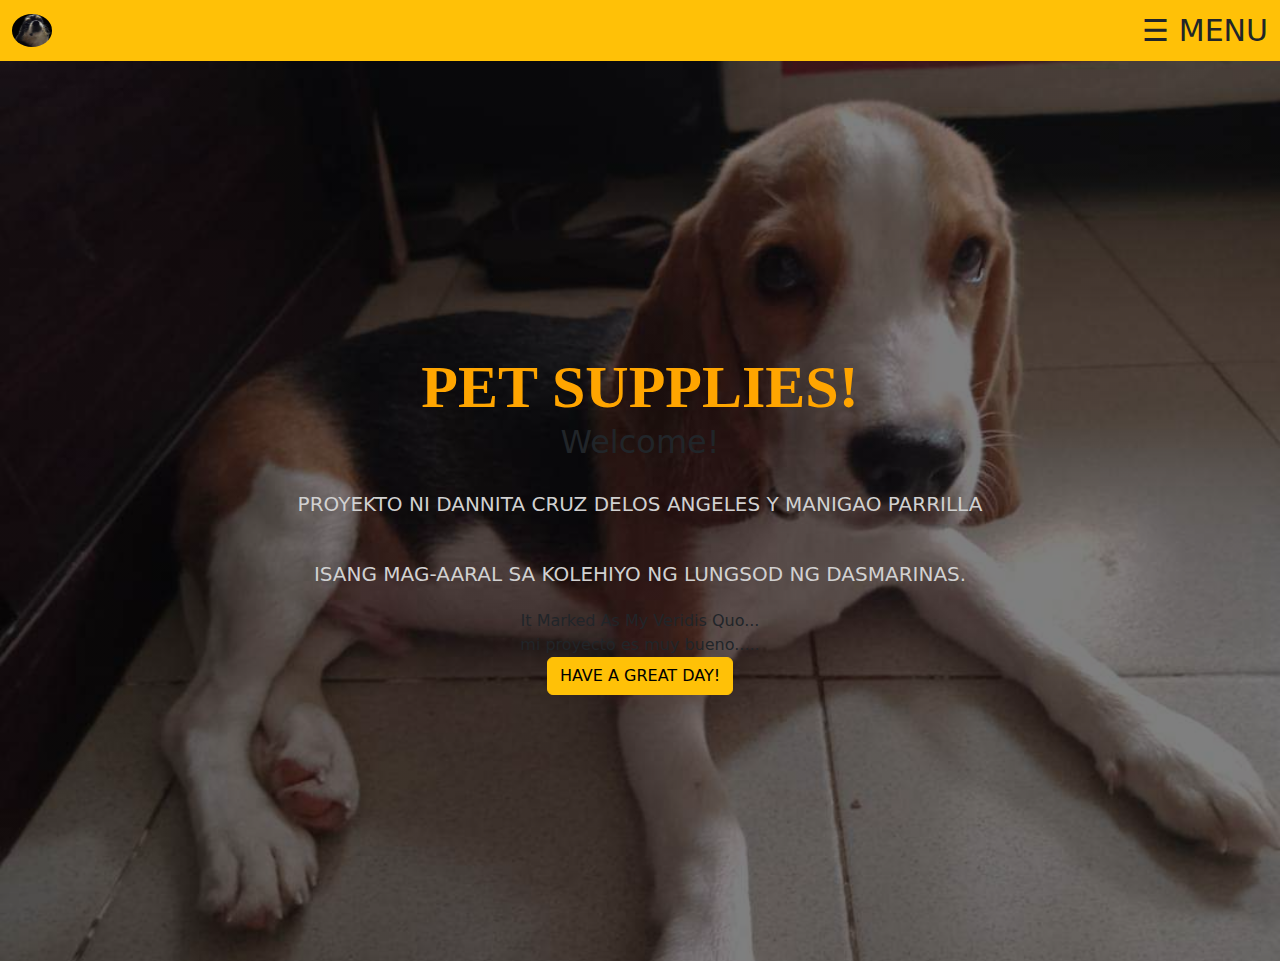
<file: index.html>
<!DOCTYPE html>
<html>
<head>
 <style>

body {
  font-family: 'Lato', sans-serif;
}

.overlay {
  height: 0%;
  width: 100%;
  position: fixed;
  z-index: 1;
  top: 0;
  left: 0;
  background-color: rgb(0,0,0);
  background-color: rgba(0,0,0, 0.9);
  overflow-y: hidden;
  transition: 0.5s;
}

.overlay-content {
  position: relative;
  top: 25%;
  width: 100%;
  text-align: center;
  margin-top: 30px;
}

.overlay a {
  padding: 8px;
  text-decoration: none;
  font-size: 36px;
  color: #FDBD01;
  display: block;
  transition: 0.3s;
}

.overlay a:hover, .overlay a:focus {
  color: #f1f1f1;
}

.overlay .closebtn {
  position: absolute;
  top: 20px;
  right: 45px;
  font-size: 60px;
}

@media screen and (max-height: 450px) {
  .overlay {overflow-y: auto;}
  .overlay a {font-size: 20px}
  .overlay .closebtn {
  font-size: 40px;
  top: 15px;
  right: 35px;
  }
}
 </style>
  <title>ACHUCUHU'S PET SUPPLIES</title>
  <meta charset="utf-8">
  <meta name="viewport" content="width=device-width, initial-scale=1">
  <link rel="icon" type="image/x-icon" href="logoachu.jpg">
  <link rel="stylesheet" href="time.css">
  <link href="https://cdn.jsdelivr.net/npm/bootstrap@5.3.2/dist/css/bootstrap.min.css" rel="stylesheet">
  <script src="https://cdn.jsdelivr.net/npm/bootstrap@5.3.2/dist/js/bootstrap.bundle.min.js"></script>
</head>
<body>
  <nav data-mdb-navbar-init class="navbar navbar-expand-lg navbar-light bg-warning">
    <!-- Container wrapper -->
<div class="container-fluid">
<!-- Navbar brand -->
<a class="navbar-brand mt-2 mt-lg-0" href="#">
<img src="achu.jpg" width="40" class="rounded-circle">
</a>
<span style="font-size:30px;cursor:pointer" onclick="openNav()">&#9776; MENU</span>
<div id="myNav" class="overlay">
  <a href="javascript:void(0)" class="closebtn" onclick="closeNav()">&times;</a>
  <div class="overlay-content">
      <a href="index.html">HOME</a>
      <a href="WEBSITE.html">ABOUT</a>
      <a href="PRODUCTS.html">PRODUCTS</a>
      <a href="CONTACT.html">CONTACT</a>
      <a href="LOGIN.html">LOGIN</a>
  </div>
</div>
</div>
</nav>
  <div class="intro">
    <br>
    <h1 style="font-family: 'Times New Roman', Times, serif; color: orange;">PET SUPPLIES!</h1>
    <h2 id="myH2">Welcome!</h2>
    <p id="myP">Proyekto ni Dannita Cruz Delos Angeles y Manigao Parrilla</p>
    <p id="myP2">Isang Mag-aaral sa Kolehiyo ng Lungsod ng Dasmarinas.</p>
    <div id="myDiv">It Marked As My Veridis Quo...</div>
    <div id ="myDiv2">mi proyecto es muy bueno.....</div>
   

    <button type="button" class="btn btn-warning" onclick="myFunction()">HAVE A GREAT DAY!</button>
      <script src="time.js"></script>
    <script>
        function myFunction() {
          document.getElementById("myH2").style.color = "teal";
          document.getElementById("myP").style.color = "orange";
          document.getElementById("myP2").style.color = "teal";
          document.getElementById("myDiv").style.color = "orange";
          document.getElementById("myDiv2").style.color = "teal";
        }

        function openNav() {
  document.getElementById("myNav").style.height = "100%";
}

function closeNav() {
  document.getElementById("myNav").style.height = "0%";
}
 
      </script>

</body>
</html>
</file>
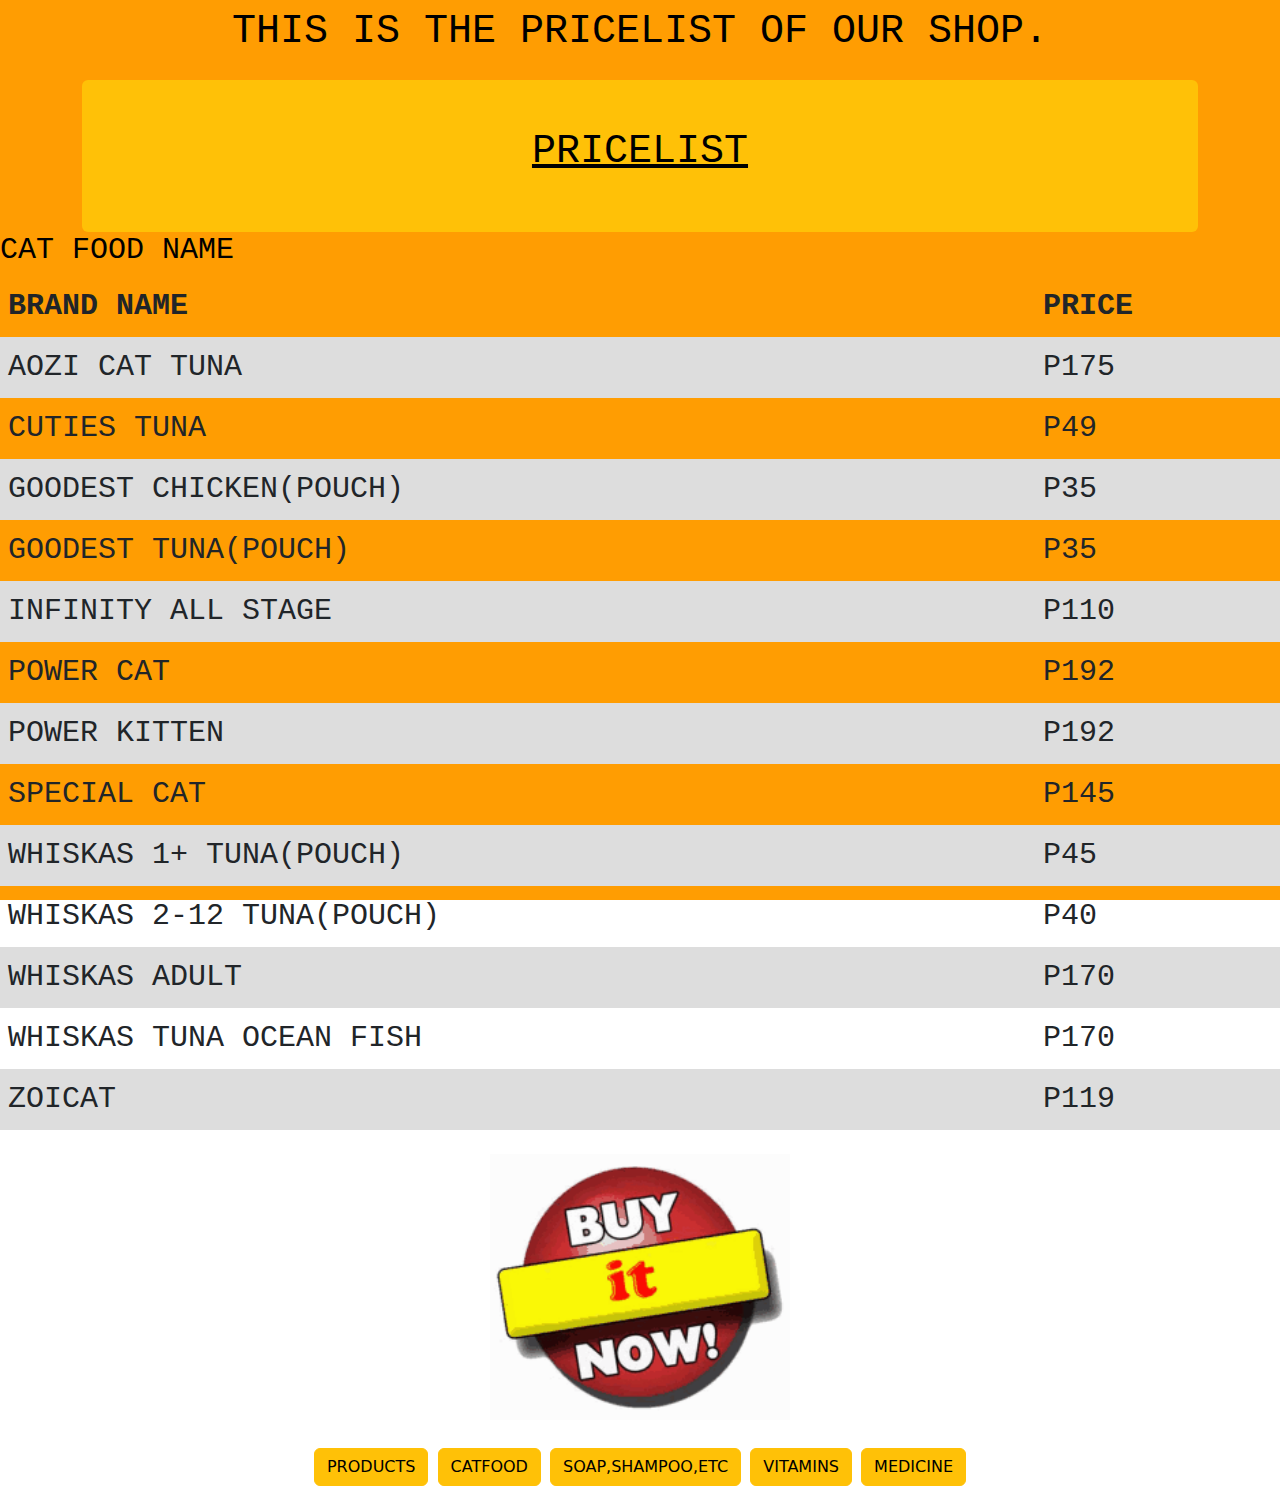
<file: CATFOOD.html>
<!DOCTYPE html>
<html>
    <head>
        <style>
                body {
background-image:url(lightorangebg.jpg);
background-repeat: no-repeat;
background-attachment: fixed;  
background-size: cover;
}
            table {
              font-family: arial, sans-serif;
              border-collapse: collapse;
              width: 100%;
            }
            
            td, th {
              border: 1px solid #dddddd;
              text-align: left;
              padding: 8px;

            }
            
            tr:nth-child(even) {
              background-color: #dddddd;
            }
            .btn {
  background-color: #f4511e;
  border: none;
  color: white;
  padding: 16px 32px;
  text-align: center;
  font-size: 16px;
  margin: 4px 2px;
  opacity: 1;
  transition: 0.3s;
}

.btn:hover {opacity: 0.6}

            </style>
            </head>
        <title>ACHUCUHU'S PET SUPPLIES</title>
    <meta charset="utf-8">
    <meta name="viewport" content="width=device-width, initial-scale=1">
    <link rel="icon" type="image/x-icon" href="logoachu.jpg">
    <link href="https://cdn.jsdelivr.net/npm/bootstrap@5.3.2/dist/css/bootstrap.min.css" rel="stylesheet">
    <script src="https://cdn.jsdelivr.net/npm/bootstrap@5.3.2/dist/js/bootstrap.bundle.min.js"></script>
    </head>
    <body>
      <div class="container mt-2">
        <h1 style="text-align: center; font-size: 40px; color: black; font-family: 'Courier New', Courier, monospace;">THIS IS THE PRICELIST OF OUR SHOP.</h1>
        <div class="mt-4 p-5 bg-warning text-white rounded">
            <h1 style="text-align: center; font-size: 40px; color: black; font-family: 'Courier New', Courier, monospace;"><u>PRICELIST</u></h1> 
        </div>
      </div>
      <table style="width:100%">
        <h3 style="text-align: left; font-size: 30px; color: black; font-family: 'Courier New', Courier, monospace;">CAT FOOD NAME</h3>
        <tr>
          <th style="font-size: 30px; font-family: 'Courier New', Courier, monospace;">BRAND NAME</th>
          <th style="font-size: 30px; font-family: 'Courier New', Courier, monospace;">PRICE</th>
        </tr>
        <tr>
            <td style="font-size: 30px; font-family: 'Courier New', Courier, monospace;">AOZI CAT TUNA</td>
            <td style="font-size: 30px; font-family: 'Courier New', Courier, monospace;">P175</td>
          </tr>
        <tr>
          <td style="font-size: 30px; font-family: 'Courier New', Courier, monospace;">CUTIES TUNA</td>
          <td style="font-size: 30px; font-family: 'Courier New', Courier, monospace;">P49</td>
        </tr>
        <tr>
            <td style="font-size: 30px; font-family: 'Courier New', Courier, monospace;">GOODEST CHICKEN(POUCH)</td>
            <td style="font-size: 30px; font-family: 'Courier New', Courier, monospace;">P35</td>
          </tr>
        <tr>
          <td style="font-size: 30px; font-family: 'Courier New', Courier, monospace;">GOODEST TUNA(POUCH)</td>
          <td style="font-size: 30px; font-family: 'Courier New', Courier, monospace;">P35</td>
        </tr>
        <tr>
          <td style="font-size: 30px; font-family: 'Courier New', Courier, monospace;">INFINITY ALL STAGE</td>
          <td style="font-size: 30px; font-family: 'Courier New', Courier, monospace;">P110</td>
        </tr>
        <tr>
            <td style="font-size: 30px; font-family: 'Courier New', Courier, monospace;">POWER CAT</td>
            <td style="font-size: 30px; font-family: 'Courier New', Courier, monospace;">P192</td>
          </tr>
          <tr>
            <td style="font-size: 30px; font-family: 'Courier New', Courier, monospace;">POWER KITTEN</td>
            <td style="font-size: 30px; font-family: 'Courier New', Courier, monospace;">P192</td>
          </tr>
        <tr>
          <td style="font-size: 30px; font-family: 'Courier New', Courier, monospace;">SPECIAL CAT</td>
          <td style="font-size: 30px; font-family: 'Courier New', Courier, monospace;">P145</td>
        </tr>
        <tr>
          <td style="font-size: 30px; font-family: 'Courier New', Courier, monospace;">WHISKAS 1+ TUNA(POUCH)</td>
          <td style="font-size: 30px; font-family: 'Courier New', Courier, monospace;">P45</td>
        </tr>
        <tr>
          <td style="font-size: 30px; font-family: 'Courier New', Courier, monospace;">WHISKAS 2-12 TUNA(POUCH)</td>
          <td style="font-size: 30px; font-family: 'Courier New', Courier, monospace;">P40</td>
        </tr>
        <tr>
            <td style="font-size: 30px; font-family: 'Courier New', Courier, monospace;">WHISKAS ADULT</td>
            <td style="font-size: 30px; font-family: 'Courier New', Courier, monospace;">P170</td>
          </tr>
          <tr>
            <td style="font-size: 30px; font-family: 'Courier New', Courier, monospace;">WHISKAS TUNA OCEAN FISH</td>
            <td style="font-size: 30px; font-family: 'Courier New', Courier, monospace;">P170</td>
          </tr>
          <tr>
            <td style="font-size: 30px; font-family: 'Courier New', Courier, monospace;">ZOICAT</td>
            <td style="font-size: 30px; font-family: 'Courier New', Courier, monospace;">P119</td>
          </tr>
        </table>
        <center>
          <br>
          <img id="myImage" src="buynow1.gif" style="width: 300px">
      </center>
        <center>
          <br>
          <a href="PRODUCTS.html" class="btn btn-warning">PRODUCTS</a>
        <a href="CATFOOD.html" class="btn btn-warning">CATFOOD</a>
        <a href="SOAP, SHAMPOO,ETC.html" class="btn btn-warning">SOAP,SHAMPOO,ETC</a>
        <a href="VITAMINS.html" class="btn btn-warning">VITAMINS</a>
        <a href="MEDICINE.html" class="btn btn-warning">MEDICINE</a>
      </center>
        
        </body>
        </html>
</file>
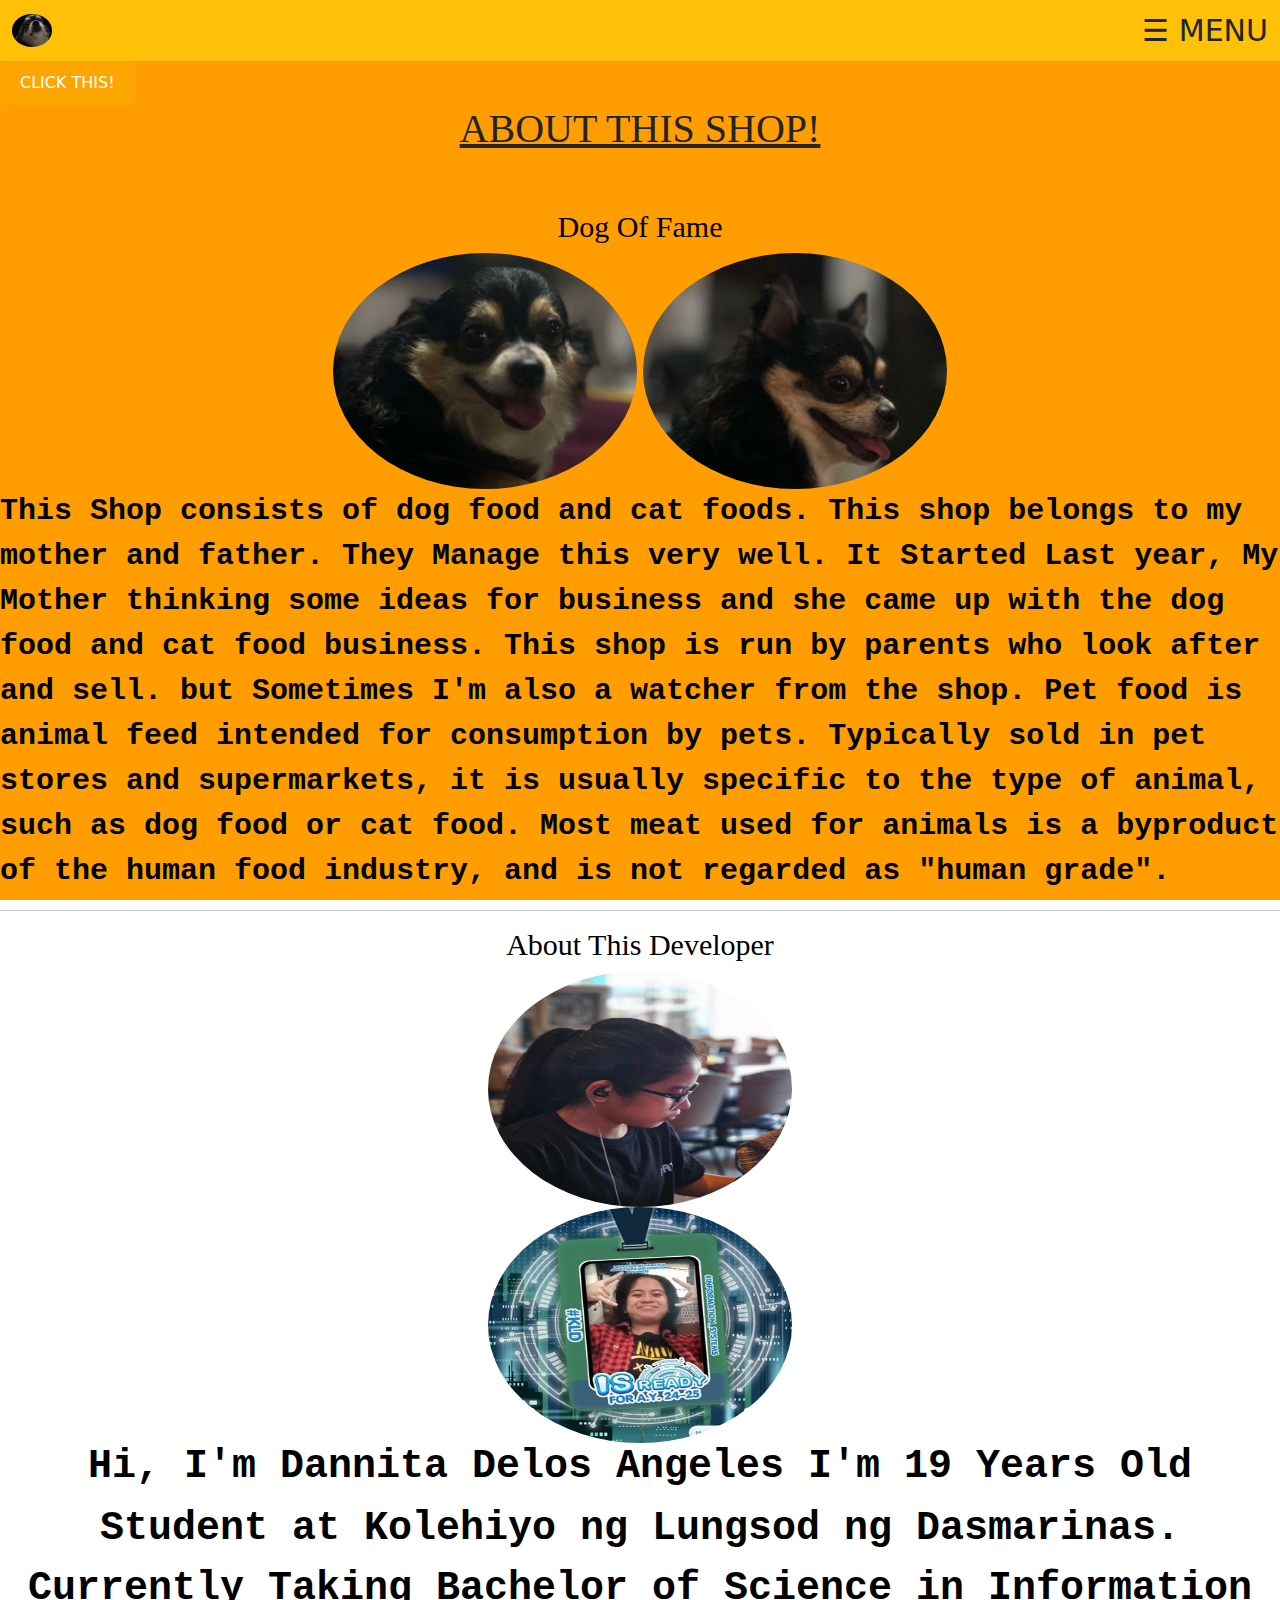
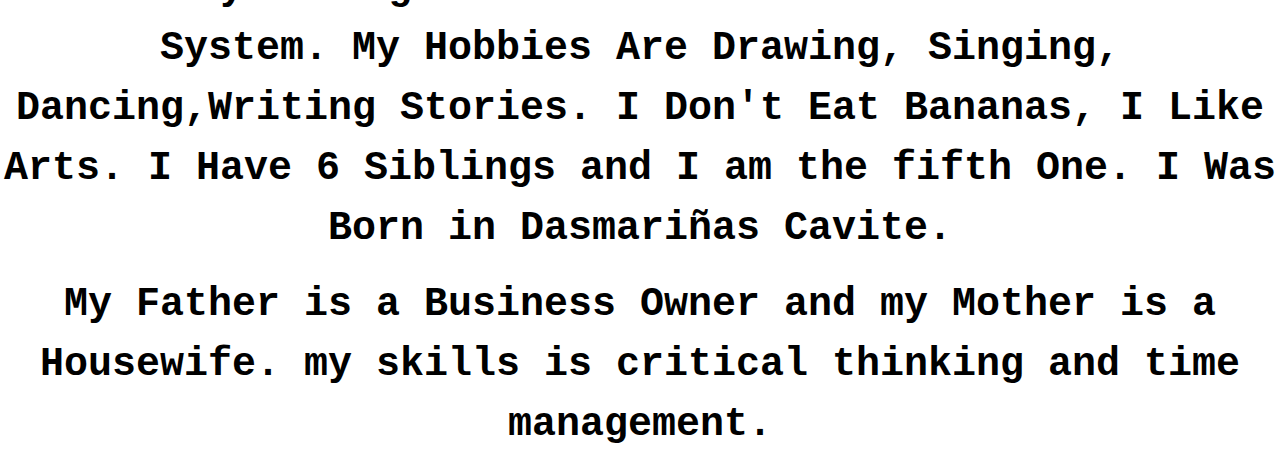
<file: DEVELOPER.html>
<!DOCTYPE html>
<html>
<head>
  <style>
    body {
background-image:url(lightorangebg.jpg);
background-repeat: no-repeat;
background-attachment: fixed;  
background-size: cover;
}
.btn {
background-color: #f4511e;
border: none;
color: #0b0909;
padding: 16px 32px;
text-align: center;
font-size: 16px;
margin: 4px 2px;
opacity: 1;
transition: 0.3s;
left: 40px;
}
.btn:hover {opacity: 0.6}

body {
  font-family: 'Lato', sans-serif;
}

.overlay {
  height: 0%;
  width: 100%;
  position: fixed;
  z-index: 1;
  top: 0;
  left: 0;
  background-color: rgb(0,0,0);
  background-color: rgba(0,0,0, 0.9);
  overflow-y: hidden;
  transition: 0.5s;
}

.overlay-content {
  position: relative;
  top: 25%;
  width: 100%;
  text-align: center;
  margin-top: 30px;
}

.overlay a {
  padding: 8px;
  text-decoration: none;
  font-size: 36px;
  color: #FDBD01;
  display: block;
  transition: 0.3s;
}

.overlay a:hover, .overlay a:focus {
  color: #f1f1f1;
}

.overlay .closebtn {
  position: absolute;
  top: 20px;
  right: 45px;
  font-size: 60px;
}

@media screen and (max-height: 450px) {
  .overlay {overflow-y: auto;}
  .overlay a {font-size: 20px}
  .overlay .closebtn {
  font-size: 40px;
  top: 15px;
  right: 35px;
  }
}
</style>
<title>ACHUCUHU'S PET SUPPLIES</title>
<meta charset="utf-8">
<meta name="viewport" content="width=device-width, initial-scale=1">
<link rel="icon" type="image/x-icon" href="logoachu.jpg">
<link rel="stylesheet" href="LOCK2.css">
<link href="https://cdn.jsdelivr.net/npm/bootstrap@5.3.2/dist/css/bootstrap.min.css" rel="stylesheet">
<script src="https://cdn.jsdelivr.net/npm/bootstrap@5.3.2/dist/js/bootstrap.bundle.min.js"></script>
</head>
<body>
    <nav data-mdb-navbar-init class="navbar navbar-expand-lg navbar-light bg-warning">
        <!-- Container wrapper -->
    <div class="container-fluid">
    <!-- Navbar brand -->
    <a class="navbar-brand mt-2 mt-lg-0" href="#">
    <img src="achu.jpg" width="40" class="rounded-circle">
    </a>
    <span style="font-size:30px;cursor:pointer" onclick="openNav()">&#9776; MENU</span>
    <div id="myNav" class="overlay">
      <a href="javascript:void(0)" class="closebtn" onclick="closeNav()">&times;</a>
      <div class="overlay-content">
          <a href="achuchu.html">HOME</a>
          <a href="WEBSITE.html">ABOUT</a>
          <a href="PRODUCTS.html">PRODUCTS</a>
          <a href="CONTACT.html">CONTACT</a>
          <a href="LOGIN.html">LOGIN</a>
      </div>
    </div>
    </nav>
    </nav>

<a href="WEBSITE.html" class="button-link">
<button class="styled-button">CLICK THIS!</button>
</a>
<h1 style="text-align: center; font-family: 'Times New Roman', Times, serif;"><u>ABOUT THIS SHOP!</u></h1>
<br>
<br>
<center>
    <h5 style= "text-align: center; font-size: 30px; color: black; font-family:'Times New Roman', Times, serif; font-size: center;">Dog Of Fame</h5>
    <img src="achu2.jpg" class="rounded-circle" width="304" height="236">
<img src="achu3.jpg" class="rounded-circle" width="304" height="236">
</center>
<div class="text-container">
    <p style="text-align: left; font-size: 30px; color: black; font-family: 'Courier New', Courier, monospace;"><b>This Shop consists of dog food and cat foods. This shop belongs to my mother and father. They Manage this very well. It Started Last year, My Mother thinking some ideas for business and she came up with the dog food and cat food business. This shop is run by parents who look after and sell. but Sometimes I'm also a watcher from the shop. Pet food is animal feed intended for consumption by pets. Typically sold in pet stores and supermarkets, it is usually specific to the type of animal, such as dog food or cat food. Most meat used for animals is a byproduct of the human food industry, and is not regarded as "human grade".</b></p>
</div>
<hr>
<h5 style= "text-align: center; font-size: 30px; color: black; font-family:'Times New Roman', Times, serif; font-size: center;">About This Developer</h5>

<center>
    <img src="dan1.jpg" class="rounded-circle" width="304" height="236">
</center>
<center>
    <img src="dan2.jpg" class="rounded-circle" width="304" height="236">
</center>

<h5 style="text-align: center; font-size: 40px; color: black; font-family: 'Courier New', Courier, monospace;"><b>Hi, I'm Dannita Delos Angeles I'm 19 Years Old</b></h5>
<div class="text-container">
    <p style="text-align: center; font-size: 40px; color: black; font-family: 'Courier New', Courier, monospace;"><b>Student at Kolehiyo ng Lungsod ng Dasmarinas. Currently Taking Bachelor of Science in Information System. My Hobbies Are Drawing, Singing, Dancing,Writing Stories. I Don't Eat Bananas, I Like Arts. I Have 6 Siblings and I am the fifth One. I Was Born in Dasmariñas Cavite.</b></p>
        <p style="text-align: center; font-size: 40px; color: black; font-family: 'Courier New', Courier, monospace;"><b>My Father is a Business Owner and my Mother is a Housewife. my skills is critical thinking and time management.</b></p>
</div>
  </section>
  <script>
 document.getElementById('burgerMenu').addEventListener('click', function() {
      document.getElementById('navLinks').classList.toggle('active');
    });
    function openNav() {
  document.getElementById("myNav").style.height = "100%";
}

function closeNav() {
  document.getElementById("myNav").style.height = "0%";
}
        </script>
</body>
</html>
</file>
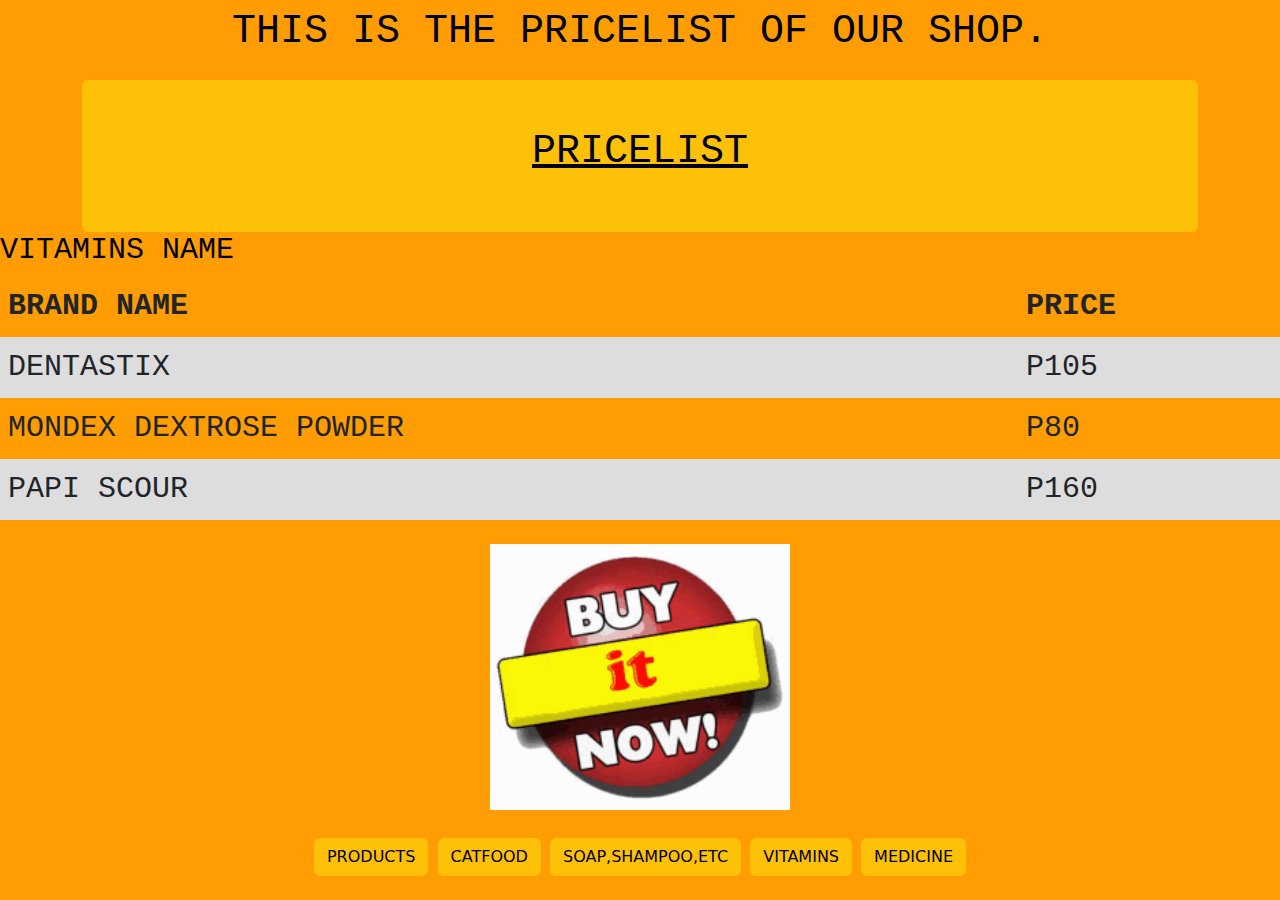
<file: MEDICINE.html>
<!DOCTYPE html>
<html>
    <head>
        <style>
                body {
background-image:url(lightorangebg.jpg);
background-repeat: no-repeat;
background-attachment: fixed;  
background-size: cover;
}
            table {
              font-family: arial, sans-serif;
              border-collapse: collapse;
              width: 100%;
            }
            
            td, th {
              border: 1px solid #dddddd;
              text-align: left;
              padding: 8px;

            }
            
            tr:nth-child(even) {
              background-color: #dddddd;
            }
            .btn {
  background-color: #f4511e;
  border: none;
  color: white;
  padding: 16px 32px;
  text-align: center;
  font-size: 16px;
  margin: 4px 2px;
  opacity: 1;
  transition: 0.3s;
}

.btn:hover {opacity: 0.6}

            </style>
            </head>
        <title>ACHUCUHU'S PET SUPPLIES</title>
    <meta charset="utf-8">
    <meta name="viewport" content="width=device-width, initial-scale=1">
    <link rel="icon" type="image/x-icon" href="logoachu.jpg">
    <link href="https://cdn.jsdelivr.net/npm/bootstrap@5.3.2/dist/css/bootstrap.min.css" rel="stylesheet">
    <script src="https://cdn.jsdelivr.net/npm/bootstrap@5.3.2/dist/js/bootstrap.bundle.min.js"></script>
    </head>
    <body>
      <div class="container mt-2">
        <h1 style="text-align: center; font-size: 40px; color: black; font-family: 'Courier New', Courier, monospace;">THIS IS THE PRICELIST OF OUR SHOP.</h1>
        <div class="mt-4 p-5 bg-warning text-white rounded">
            <h1 style="text-align: center; font-size: 40px; color: black; font-family: 'Courier New', Courier, monospace;"><u>PRICELIST</u></h1> 
        </div>
      </div>
      <table style="width:100%">
        <h3 style="text-align: left; font-size: 30px; color: black; font-family: 'Courier New', Courier, monospace;">VITAMINS NAME</h3>
        <tr>
            <th style="font-size: 30px; font-family: 'Courier New', Courier, monospace;">BRAND NAME</th>
            <th style="font-size: 30px; font-family: 'Courier New', Courier, monospace;">PRICE</th>
          </tr>
        <tr>
          <td style="font-size: 30px; font-family: 'Courier New', Courier, monospace;">DENTASTIX</td>
          <td style="font-size: 30px; font-family: 'Courier New', Courier, monospace;">P105</td>
        </tr>
        <tr>
            <td style="font-size: 30px; font-family: 'Courier New', Courier, monospace;">MONDEX DEXTROSE POWDER</td>
            <td style="font-size: 30px; font-family: 'Courier New', Courier, monospace;">P80</td>
          </tr>
          <tr>
            <td style="font-size: 30px; font-family: 'Courier New', Courier, monospace;">PAPI SCOUR</td>
            <td style="font-size: 30px; font-family: 'Courier New', Courier, monospace;">P160</td>
          </tr>
        </table>
        <center>
          <br>
          <img id="myImage" src="buynow1.gif" style="width: 300px">
      </center>
        <center>
          <br>
          <a href="PRODUCTS.html" class="btn btn-warning">PRODUCTS</a>
        <a href="CATFOOD.html" class="btn btn-warning">CATFOOD</a>
        <a href="SOAP, SHAMPOO,ETC.html" class="btn btn-warning">SOAP,SHAMPOO,ETC</a>
        <a href="VITAMINS.html" class="btn btn-warning">VITAMINS</a>
        <a href="MEDICINE.html" class="btn btn-warning">MEDICINE</a>
      </center>
        
        </body>
        </html>
</file>
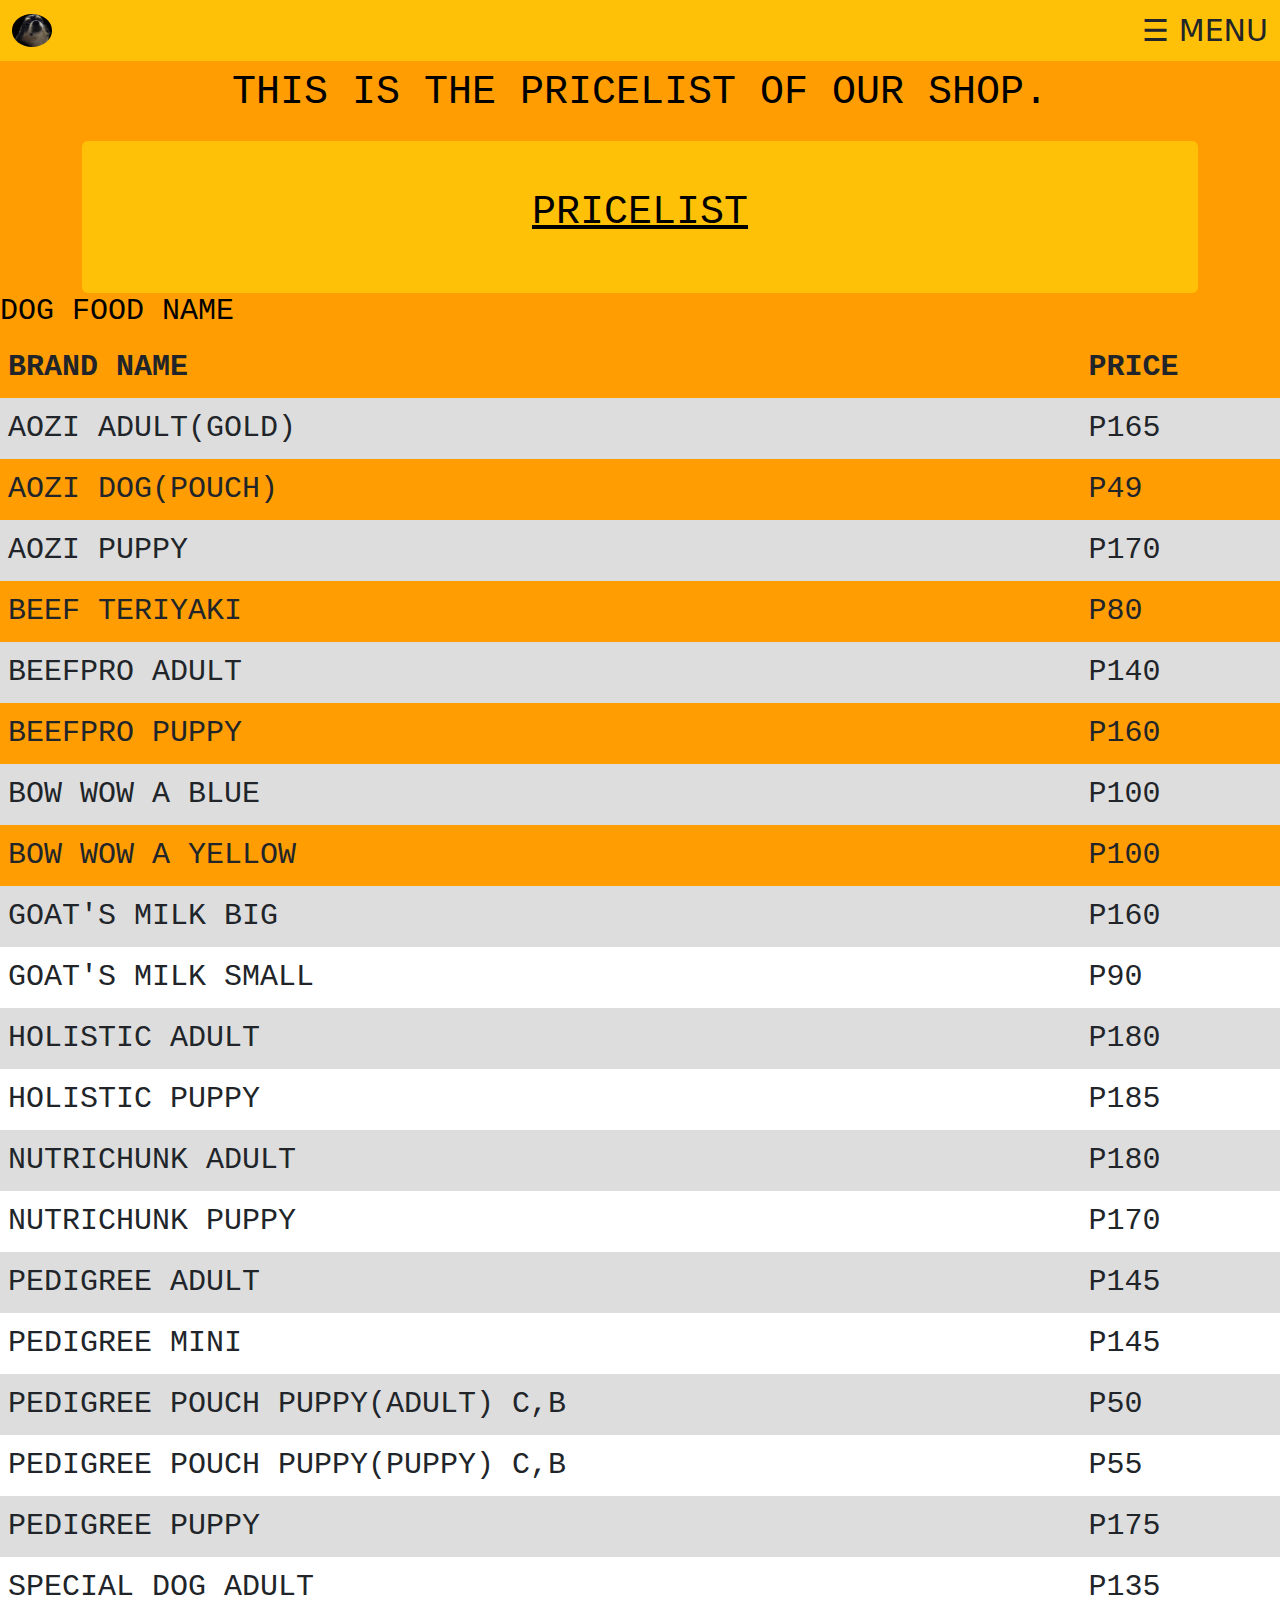
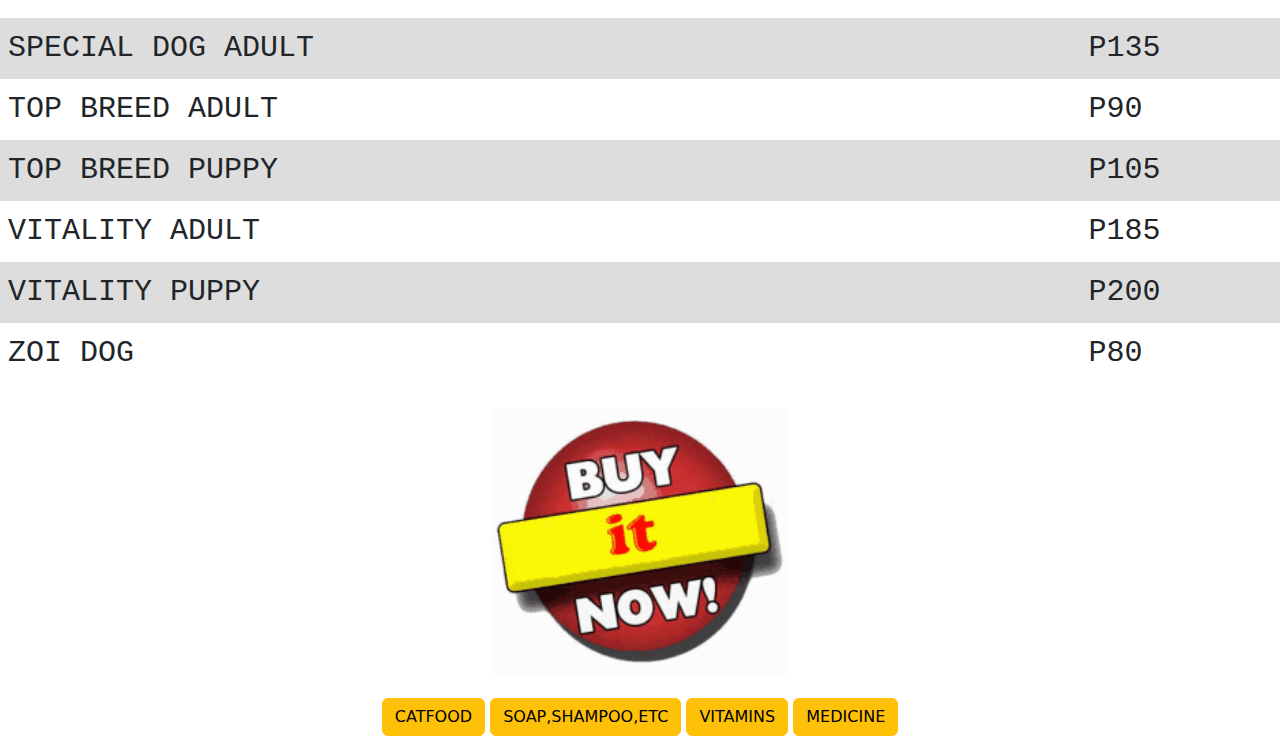
<file: PRODUCTS.html>
<!DOCTYPE html>
<html>
    <head>
      <style>
        body {
background-image:url(lightorangebg.jpg);
background-repeat: no-repeat;
background-attachment: fixed;  
background-size: cover;
}
    table {
      font-family: arial, sans-serif;
      border-collapse: collapse;
      width: 100%;
    }
    
    td, th {
      border: 1px solid #dddddd;
      text-align: left;
      padding: 8px;

    }
    
    tr:nth-child(even) {
      background-color: #dddddd;
    }

    body {
  font-family: 'Lato', sans-serif;
}

.overlay {
  height: 0%;
  width: 100%;
  position: fixed;
  z-index: 1;
  top: 0;
  left: 0;
  background-color: rgb(0,0,0);
  background-color: rgba(0,0,0, 0.9);
  overflow-y: hidden;
  transition: 0.5s;
}

.overlay-content {
  position: relative;
  top: 25%;
  width: 100%;
  text-align: center;
  margin-top: 30px;
}

.overlay a {
  padding: 8px;
  text-decoration: none;
  font-size: 36px;
  color: #FDBD01;
  display: block;
  transition: 0.3s;
}

.overlay a:hover, .overlay a:focus {
  color: #f1f1f1;
}

.overlay .closebtn {
  position: absolute;
  top: 20px;
  right: 45px;
  font-size: 60px;
}

@media screen and (max-height: 450px) {
  .overlay {overflow-y: auto;}
  .overlay a {font-size: 20px}
  .overlay .closebtn {
  font-size: 40px;
  top: 15px;
  right: 35px;
  }
}
</style>
<title>ACHUCUHU'S PET SUPPLIES</title>
<meta charset="utf-8">
<meta name="viewport" content="width=device-width, initial-scale=1">
<link rel="icon" type="image/x-icon" href="logoachu.jpg">
<link href="https://cdn.jsdelivr.net/npm/bootstrap@5.3.2/dist/css/bootstrap.min.css" rel="stylesheet">
<script src="https://cdn.jsdelivr.net/npm/bootstrap@5.3.2/dist/js/bootstrap.bundle.min.js"></script>
</head>
<body>
  <nav data-mdb-navbar-init class="navbar navbar-expand-lg navbar-light bg-warning">
    <!-- Container wrapper -->
<div class="container-fluid">
<!-- Navbar brand -->
<a class="navbar-brand mt-2 mt-lg-0" href="#">
<img src="achu.jpg" width="40" class="rounded-circle">
</a>
<span style="font-size:30px;cursor:pointer" onclick="openNav()">&#9776; MENU</span>
<div id="myNav" class="overlay">
  <a href="javascript:void(0)" class="closebtn" onclick="closeNav()">&times;</a>
  <div class="overlay-content">
      <a href="index.html">HOME</a>
      <a href="WEBSITE.html">ABOUT</a>
      <a href="PRODUCTS.html">PRODUCTS</a>
      <a href="CONTACT.html">CONTACT</a>
      <a href="LOGIN.html">LOGIN</a>
  </div>
</div>
</div>
</nav>
      <div class="container mt-2">
        <h1 style="text-align: center; font-size: 40px; color: black; font-family: 'Courier New', Courier, monospace;">THIS IS THE PRICELIST OF OUR SHOP.</h1>
        <div class="mt-4 p-5 bg-warning text-white rounded">
            <h1 style="text-align: center; font-size: 40px; color: black; font-family: 'Courier New', Courier, monospace;"><u>PRICELIST</u></h1> 
        </div>
      </div>
      <table style="width:100%">
        <h3 style="text-align: left; font-size: 30px; color: black; font-family: 'Courier New', Courier, monospace;">DOG FOOD NAME</h3>
        <tr>
          <th style="font-size: 30px; font-family: 'Courier New', Courier, monospace;">BRAND NAME</th>
          <th style="font-size: 30px; font-family: 'Courier New', Courier, monospace;">PRICE</th>
        </tr>
        <tr>
            <td style=" font-size: 30px; font-family: 'Courier New', Courier, monospace;">AOZI ADULT(GOLD)</td>
            <td style=" font-size: 30px; font-family: 'Courier New', Courier, monospace;">P165</td>
          </tr>
        <tr>
          <td style=" font-size: 30px; font-family: 'Courier New', Courier, monospace;">AOZI DOG(POUCH)</td>
          <td style=" font-size: 30px; font-family: 'Courier New', Courier, monospace;">P49</td>
        </tr>
        <tr>
            <td style="font-size: 30px; font-family: 'Courier New', Courier, monospace;">AOZI PUPPY</td>
            <td style=" font-size: 30px; font-family: 'Courier New', Courier, monospace;">P170</td>
          </tr>
        <tr>
          <td style=" font-size: 30px; font-family: 'Courier New', Courier, monospace;">BEEF TERIYAKI</td>
          <td style=" font-size: 30px; font-family: 'Courier New', Courier, monospace;">P80</td>
        </tr>
        <tr>
          <td style=" font-size: 30px; font-family: 'Courier New', Courier, monospace;">BEEFPRO ADULT</td>
          <td style=" font-size: 30px; font-family: 'Courier New', Courier, monospace;">P140</td>
        </tr>
        <tr>
          <td style=" font-size: 30px; font-family: 'Courier New', Courier, monospace;">BEEFPRO PUPPY</td>
          <td style="font-size: 30px; font-family: 'Courier New', Courier, monospace;">P160</td>
        </tr>
        <tr>
          <td style=" font-size: 30px; font-family: 'Courier New', Courier, monospace;">BOW WOW A BLUE</td>
          <td style=" font-size: 30px; font-family: 'Courier New', Courier, monospace;">P100</td>
        </tr>
        <tr>
          <td style="font-size: 30px; font-family: 'Courier New', Courier, monospace;">BOW WOW A YELLOW</td>
          <td style="font-size: 30px; font-family: 'Courier New', Courier, monospace;">P100</td>
        </tr>
        <tr>
            <td style=" font-size: 30px; font-family: 'Courier New', Courier, monospace;">GOAT'S MILK BIG</td>
            <td style="font-size: 30px; font-family: 'Courier New', Courier, monospace;">P160</td>
          </tr>
          <tr>
            <td style=" font-size: 30px; font-family: 'Courier New', Courier, monospace;">GOAT'S MILK SMALL</td>
            <td style=" font-size: 30px; font-family: 'Courier New', Courier, monospace;">P90</td>
          </tr>
          <tr>
            <td style=" font-size: 30px; font-family: 'Courier New', Courier, monospace;">HOLISTIC ADULT</td>
            <td style=" font-size: 30px; font-family: 'Courier New', Courier, monospace;">P180</td>
          </tr>
          <tr>
            <td style=" font-size: 30px; font-family: 'Courier New', Courier, monospace;">HOLISTIC PUPPY</td>
            <td style=" font-size: 30px; font-family: 'Courier New', Courier, monospace;">P185</td>
          </tr>
          <tr>
            <td style=" font-size: 30px; font-family: 'Courier New', Courier, monospace;">NUTRICHUNK ADULT</td>
            <td style=" font-size: 30px; font-family: 'Courier New', Courier, monospace;">P180</td>
          </tr>
          <tr>
            <td style=" font-size: 30px; font-family: 'Courier New', Courier, monospace;">NUTRICHUNK PUPPY</td>
            <td style=" font-size: 30px; font-family: 'Courier New', Courier, monospace;">P170</td>
          </tr>
          <tr>
            <td style=" font-size: 30px; font-family: 'Courier New', Courier, monospace;">PEDIGREE ADULT</td>
            <td style=" font-size: 30px; font-family: 'Courier New', Courier, monospace;">P145</td>
          </tr>
          <tr>
            <td style=" font-size: 30px; font-family: 'Courier New', Courier, monospace;">PEDIGREE MINI</td>
            <td style=" font-size: 30px; font-family: 'Courier New', Courier, monospace;">P145</td>
          </tr>
          <tr>
            <td style=" font-size: 30px; font-family: 'Courier New', Courier, monospace;">PEDIGREE POUCH PUPPY(ADULT) C,B</td>
            <td style=" font-size: 30px; font-family: 'Courier New', Courier, monospace;">P50</td>
          </tr>
          <tr>
            <td style=" font-size: 30px; font-family: 'Courier New', Courier, monospace;">PEDIGREE POUCH PUPPY(PUPPY) C,B</td>
            <td style=" font-size: 30px; font-family: 'Courier New', Courier, monospace;">P55</td>
          </tr>
          <tr>
            <td style=" font-size: 30px; font-family: 'Courier New', Courier, monospace;">PEDIGREE PUPPY</td>
            <td style=" font-size: 30px; font-family: 'Courier New', Courier, monospace;">P175</td>
          </tr>
          <tr>
            <td style=" font-size: 30px; font-family: 'Courier New', Courier, monospace;">SPECIAL DOG ADULT</td>
            <td style=" font-size: 30px; font-family: 'Courier New', Courier, monospace;">P135</td>
          </tr>
          <tr>
            <td style=" font-size: 30px; font-family: 'Courier New', Courier, monospace;">SPECIAL DOG ADULT</td>
            <td style=" font-size: 30px; font-family: 'Courier New', Courier, monospace;">P135</td>
          </tr>
          <tr>
            <td style=" font-size: 30px; font-family: 'Courier New', Courier, monospace;">TOP BREED ADULT</td>
            <td style=" font-size: 30px; font-family: 'Courier New', Courier, monospace;">P90</td>
          </tr>
          <tr>
            <td style=" font-size: 30px; font-family: 'Courier New', Courier, monospace;">TOP BREED PUPPY</td>
            <td style=" font-size: 30px; font-family: 'Courier New', Courier, monospace;">P105</td>
          </tr>
          <tr>
            <td style=" font-size: 30px; font-family: 'Courier New', Courier, monospace;">VITALITY ADULT</td>
            <td style=" font-size: 30px; font-family: 'Courier New', Courier, monospace;">P185</td>
          </tr>
          <tr>
            <td style=" font-size: 30px; font-family: 'Courier New', Courier, monospace;">VITALITY PUPPY</td>
            <td style=" font-size: 30px; font-family: 'Courier New', Courier, monospace;">P200</td>
          </tr>
          <tr>
            <td style=" font-size: 30px; font-family: 'Courier New', Courier, monospace;">ZOI DOG</td>
            <td style=" font-size: 30px; font-family: 'Courier New', Courier, monospace;">P80</td>
          </tr>
      </table>
      <center>
        <br>
        <img id="myImage" src="buynow1.gif" style="width: 300px">
    </center>
      <center>
        <br>
      <a href="CATFOOD.html" class="btn btn-warning">CATFOOD</a>
      <a href="SOAP, SHAMPOO,ETC.html" class="btn btn-warning">SOAP,SHAMPOO,ETC</a>
      <a href="VITAMINS.html" class="btn btn-warning">VITAMINS</a>
      <a href="MEDICINE.html" class="btn btn-warning">MEDICINE</a>
    </center>
    <script>
                    function openNav() {
  document.getElementById("myNav").style.height = "100%";
}

function closeNav() {
  document.getElementById("myNav").style.height = "0%";
}

    </script>
      </body>
      </html>
</file>
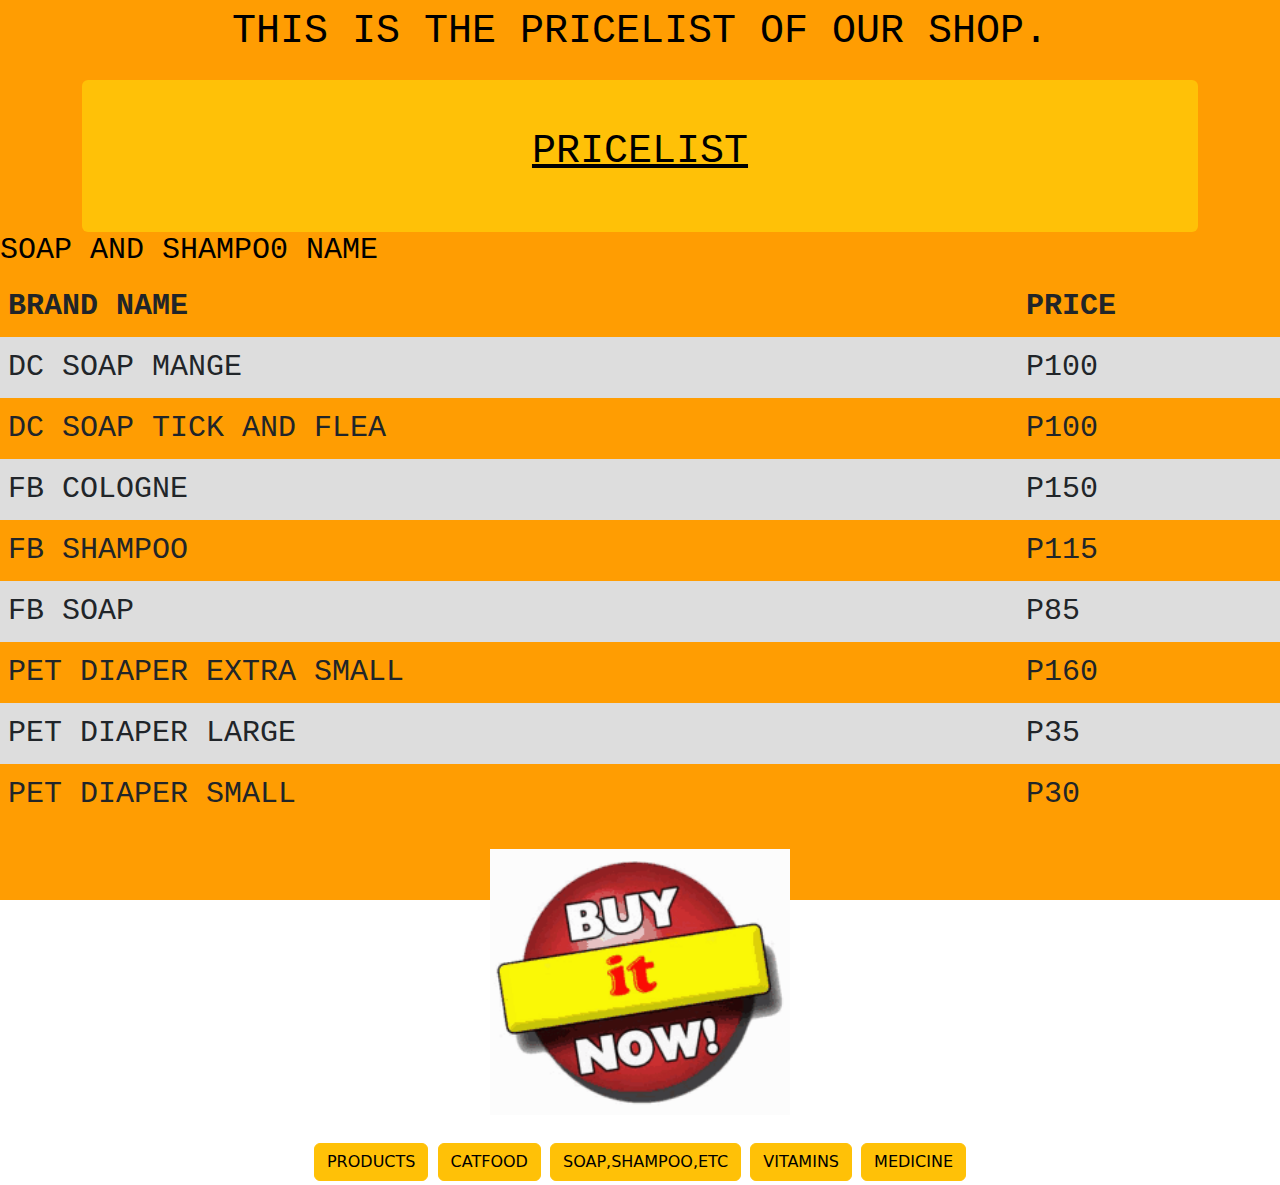
<file: SOAP, SHAMPOO,ETC.html>
<!DOCTYPE html>
<html>
    <head>
        <style>
                body {
background-image:url(lightorangebg.jpg);
background-repeat: no-repeat;
background-attachment: fixed;  
background-size: cover;
}
            table {
              font-family: arial, sans-serif;
              border-collapse: collapse;
              width: 100%;
            }
            
            td, th {
              border: 1px solid #dddddd;
              text-align: left;
              padding: 8px;

            }
            
            tr:nth-child(even) {
              background-color: #dddddd;
            }
            .btn {
        background-color: #f4511e;
        border: none;
        color: white;
        padding: 16px 32px;
        text-align: center;
        font-size: 16px;
        margin: 4px 2px;
        opacity: 1;
        transition: 0.3s;
      }
      .btn:hover {opacity: 0.6}

            </style>
            </head>
        <title>ACHUCUHU'S PET SUPPLIES</title>
    <meta charset="utf-8">
    <meta name="viewport" content="width=device-width, initial-scale=1">
    <link rel="icon" type="image/x-icon" href="logoachu.jpg">
    <link href="https://cdn.jsdelivr.net/npm/bootstrap@5.3.2/dist/css/bootstrap.min.css" rel="stylesheet">
    <script src="https://cdn.jsdelivr.net/npm/bootstrap@5.3.2/dist/js/bootstrap.bundle.min.js"></script>
    </head>
    <body>
      <div class="container mt-2">
        <h1 style="text-align: center; font-size: 40px; color: black; font-family: 'Courier New', Courier, monospace;">THIS IS THE PRICELIST OF OUR SHOP.</h1>
        <div class="mt-4 p-5 bg-warning text-white rounded">
            <h1 style="text-align: center; font-size: 40px; color: black; font-family: 'Courier New', Courier, monospace;"><u>PRICELIST</u></h1> 
        </div>
      </div>
      <table style="width:100%">
        <h3 style="text-align: left; font-size: 30px; color: black; font-family: 'Courier New', Courier, monospace;">SOAP AND SHAMPO0 NAME</h3>
        <tr>
          <th style="font-size: 30px; font-family: 'Courier New', Courier, monospace;">BRAND NAME</th>
          <th style="font-size: 30px; font-family: 'Courier New', Courier, monospace;">PRICE</th>
        </tr>
        <tr>
            <td style="font-size: 30px; font-family: 'Courier New', Courier, monospace;">DC SOAP MANGE</td>
            <td style="font-size: 30px; font-family: 'Courier New', Courier, monospace;">P100</td>
          </tr>
        <tr>
          <td style="font-size: 30px; font-family: 'Courier New', Courier, monospace;">DC SOAP TICK AND FLEA</td>
          <td style="font-size: 30px; font-family: 'Courier New', Courier, monospace;">P100</td>
        </tr>
        <tr>
            <td style="font-size: 30px; font-family: 'Courier New', Courier, monospace;">FB COLOGNE</td>
            <td style="font-size: 30px; font-family: 'Courier New', Courier, monospace;">P150</td>
          </tr>
        <tr>
          <td style="font-size: 30px; font-family: 'Courier New', Courier, monospace;">FB SHAMPOO</td>
          <td style="font-size: 30px; font-family: 'Courier New', Courier, monospace;">P115</td>
        </tr>
        <tr>
          <td style="font-size: 30px; font-family: 'Courier New', Courier, monospace;">FB SOAP</td>
          <td style="font-size: 30px; font-family: 'Courier New', Courier, monospace;">P85</td>
        </tr>
        <tr>
          <td style="font-size: 30px; font-family: 'Courier New', Courier, monospace;">PET DIAPER EXTRA SMALL</td>
          <td style="font-size: 30px; font-family: 'Courier New', Courier, monospace;">P160</td>
        </tr>
        <tr>
          <td style="font-size: 30px; font-family: 'Courier New', Courier, monospace;">PET DIAPER LARGE</td>
          <td style="font-size: 30px; font-family: 'Courier New', Courier, monospace;">P35</td>
        </tr>
        <tr>
          <td style="font-size: 30px; font-family: 'Courier New', Courier, monospace;">PET DIAPER SMALL</td>
          <td style="font-size: 30px; font-family: 'Courier New', Courier, monospace;">P30</td>
        </tr>
        <tr>
        </table>
        <center>
          <br>
          <img id="myImage" src="buynow1.gif" style="width: 300px">
      </center>
        <center>
          <br>
          <a href="PRODUCTS.html" class="btn btn-warning">PRODUCTS</a>
        <a href="CATFOOD.html" class="btn btn-warning">CATFOOD</a>
        <a href="SOAP, SHAMPOO,ETC.html" class="btn btn-warning">SOAP,SHAMPOO,ETC</a>
        <a href="VITAMINS.html" class="btn btn-warning">VITAMINS</a>
        <a href="MEDICINE.html" class="btn btn-warning">MEDICINE</a>
      </center>
        
        </body>
        </html>
</file>
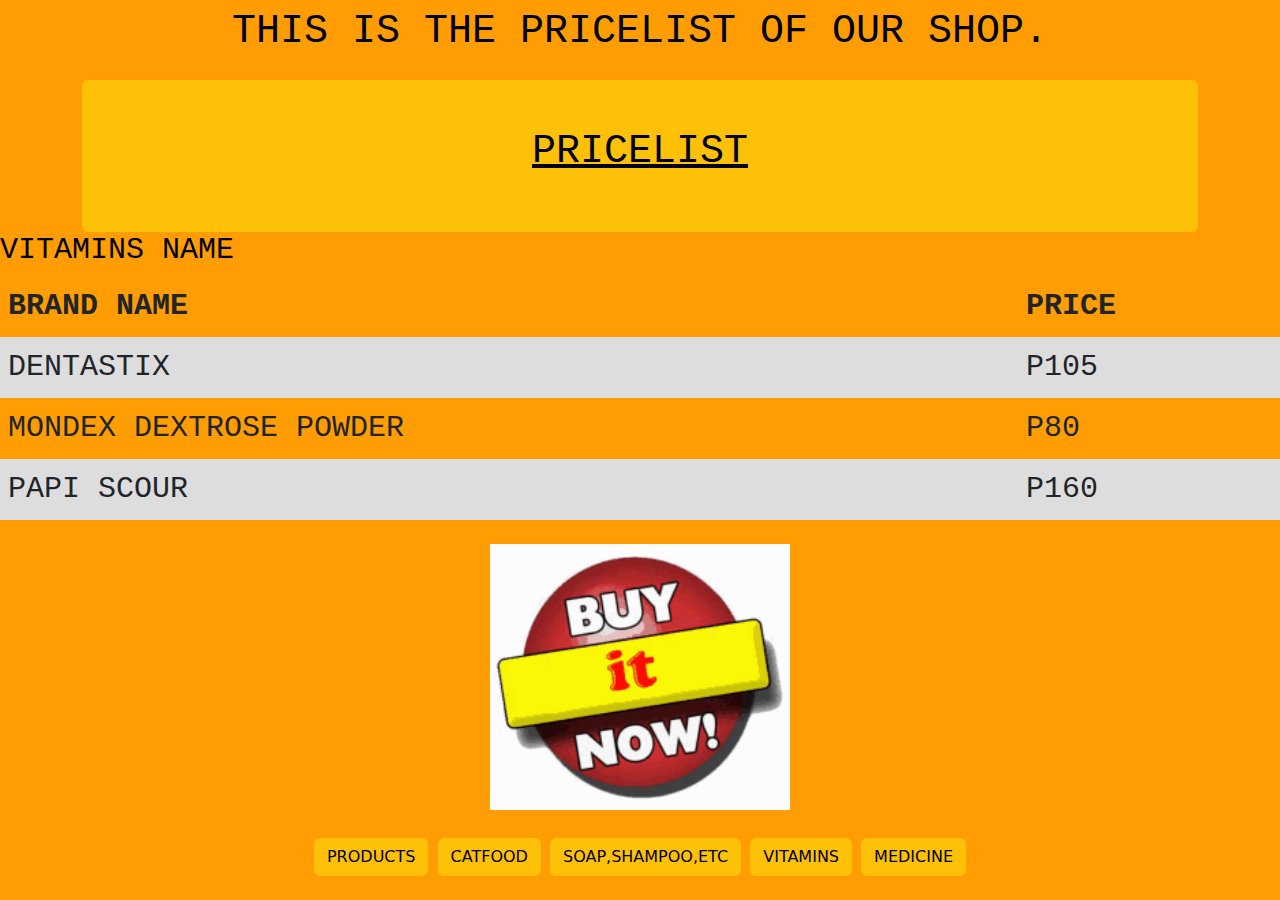
<file: VITAMINS.html>
<!DOCTYPE html>
<html>
    <head>
        <style>
                body {
background-image:url(lightorangebg.jpg);
background-repeat: no-repeat;
background-attachment: fixed;  
background-size: cover;
}
            table {
              font-family: arial, sans-serif;
              border-collapse: collapse;
              width: 100%;
            }
            
            td, th {
              border: 1px solid #dddddd;
              text-align: left;
              padding: 8px;

            }
            
            tr:nth-child(even) {
              background-color: #dddddd;
            }
            .btn {
  background-color: #f4511e;
  border: none;
  color: white;
  padding: 16px 32px;
  text-align: center;
  font-size: 16px;
  margin: 4px 2px;
  opacity: 1;
  transition: 0.3s;
}

.btn:hover {opacity: 0.6}

            </style>
            </head>
        <title>ACHUCUHU'S PET SUPPLIES</title>
    <meta charset="utf-8">
    <meta name="viewport" content="width=device-width, initial-scale=1">
    <link rel="icon" type="image/x-icon" href="logoachu.jpg">
    <link href="https://cdn.jsdelivr.net/npm/bootstrap@5.3.2/dist/css/bootstrap.min.css" rel="stylesheet">
    <script src="https://cdn.jsdelivr.net/npm/bootstrap@5.3.2/dist/js/bootstrap.bundle.min.js"></script>
    </head>
    <body>
      <div class="container mt-2">
        <h1 style="text-align: center; font-size: 40px; color: black; font-family: 'Courier New', Courier, monospace;">THIS IS THE PRICELIST OF OUR SHOP.</h1>
        <div class="mt-4 p-5 bg-warning text-white rounded">
            <h1 style="text-align: center; font-size: 40px; color: black; font-family: 'Courier New', Courier, monospace;"><u>PRICELIST</u></h1> 
        </div>
      </div>
      <table style="width:100%">
        <h3 style="text-align: left; font-size: 30px; color: black; font-family: 'Courier New', Courier, monospace;">VITAMINS NAME</h3>
        <tr>
            <th style="font-size: 30px; font-family: 'Courier New', Courier, monospace;">BRAND NAME</th>
            <th style="font-size: 30px; font-family: 'Courier New', Courier, monospace;">PRICE</th>
          </tr>
        <tr>
          <td style="font-size: 30px; font-family: 'Courier New', Courier, monospace;">DENTASTIX</td>
          <td style="font-size: 30px; font-family: 'Courier New', Courier, monospace;">P105</td>
        </tr>
        <tr>
            <td style="font-size: 30px; font-family: 'Courier New', Courier, monospace;">MONDEX DEXTROSE POWDER</td>
            <td style="font-size: 30px; font-family: 'Courier New', Courier, monospace;">P80</td>
          </tr>
          <tr>
            <td style="font-size: 30px; font-family: 'Courier New', Courier, monospace;">PAPI SCOUR</td>
            <td style="font-size: 30px; font-family: 'Courier New', Courier, monospace;">P160</td>
          </tr>
        </table>
        <center>
          <br>
          <img id="myImage" src="buynow1.gif" style="width: 300px">
      </center>
        <center>
          <br>
          <a href="PRODUCTS.html" class="btn btn-warning">PRODUCTS</a>
        <a href="CATFOOD.html" class="btn btn-warning">CATFOOD</a>
        <a href="SOAP, SHAMPOO,ETC.html" class="btn btn-warning">SOAP,SHAMPOO,ETC</a>
        <a href="VITAMINS.html" class="btn btn-warning">VITAMINS</a>
        <a href="MEDICINE.html" class="btn btn-warning">MEDICINE</a>
      </center>
        
        </body>
        </html>
</file>
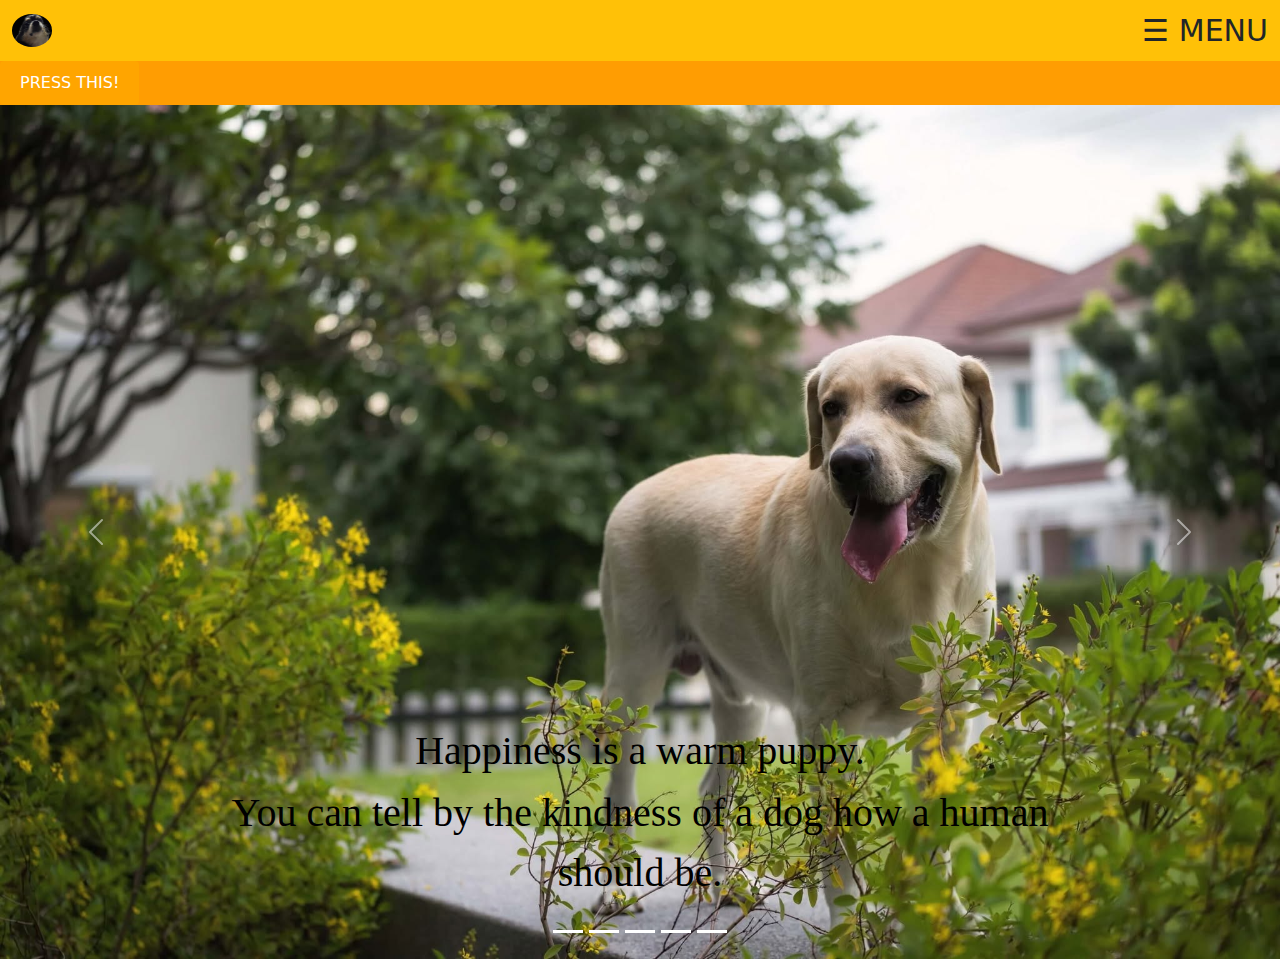
<file: WEBSITE.html>
<!DOCTYPE html>
<html>
<head>
 <style>
             body {
background-image:url(lightorangebg.jpg);
background-repeat: no-repeat;
background-attachment: fixed;  
background-size: cover;
}
.btn {
        background-color: #f4511e;
        border: none;
        color: #0b0909;
        padding: 16px 32px;
        text-align: center;
        font-size: 16px;
        margin: 4px 2px;
        opacity: 1;
        transition: 0.3s;
        left: 40px;
      }
      .btn:hover {opacity: 0.6}

      body {
  font-family: 'Lato', sans-serif;
}

.overlay {
  height: 0%;
  width: 100%;
  position: fixed;
  z-index: 1;
  top: 0;
  left: 0;
  background-color: rgb(0,0,0);
  background-color: rgba(0,0,0, 0.9);
  overflow-y: hidden;
  transition: 0.5s;
}

.overlay-content {
  position: relative;
  top: 25%;
  width: 100%;
  text-align: center;
  margin-top: 30px;
}

.overlay a {
  padding: 8px;
  text-decoration: none;
  font-size: 36px;
  color: #FDBD01;
  display: block;
  transition: 0.3s;
}

.overlay a:hover, .overlay a:focus {
  color: #f1f1f1;
}

.overlay .closebtn {
  position: absolute;
  top: 20px;
  right: 45px;
  font-size: 60px;
}

@media screen and (max-height: 450px) {
  .overlay {overflow-y: auto;}
  .overlay a {font-size: 20px}
  .overlay .closebtn {
  font-size: 40px;
  top: 15px;
  right: 35px;
  }
}
 </style>
  <title>ACHUCUHU'S PET SUPPLIES</title>
  <meta charset="utf-8">
  <meta name="viewport" content="width=device-width, initial-scale=1">
  <link rel="icon" type="image/x-icon" href="logoachu.jpg">
  <link rel="stylesheet" href="lock.css">
  <link href="https://cdn.jsdelivr.net/npm/bootstrap@5.3.2/dist/css/bootstrap.min.css" rel="stylesheet">
  <script src="https://cdn.jsdelivr.net/npm/bootstrap@5.3.2/dist/js/bootstrap.bundle.min.js"></script>
</head>
<body>
  <nav data-mdb-navbar-init class="navbar navbar-expand-lg navbar-light bg-warning">
    <!-- Container wrapper -->
<div class="container-fluid">
<!-- Navbar brand -->
<a class="navbar-brand mt-2 mt-lg-0" href="#">
<img src="achu.jpg" width="40" class="rounded-circle">
</a>
<span style="font-size:30px;cursor:pointer" onclick="openNav()">&#9776; MENU</span>
<div id="myNav" class="overlay">
  <a href="javascript:void(0)" class="closebtn" onclick="closeNav()">&times;</a>
  <div class="overlay-content">
      <a href="index.html">HOME</a>
      <a href="WEBSITE.html">ABOUT</a>
      <a href="PRODUCTS.html">PRODUCTS</a>
      <a href="CONTACT.html">CONTACT</a>
      <a href="LOGIN.html">LOGIN</a>
  </div>
</div>
</div>
</nav>
<a href="DEVELOPER.html" class="button-link">
          <button class="styled-button">PRESS THIS!</button>
</a>
      <div id="demo" class="carousel slide" data-bs-ride="carousel">

        <!-- Indicators/dots -->
        <div class="carousel-indicators">
          <button type="button" data-bs-target="#demo" data-bs-slide-to="0" class="active"></button>
          <button type="button" data-bs-target="#demo" data-bs-slide-to="1" class="active"></button>
          <button type="button" data-bs-target="#demo" data-bs-slide-to="2" class="active"></button>
          <button type="button" data-bs-target="#demo" data-bs-slide-to="3" class="active"></button>
          <button type="button" data-bs-target="#demo" data-bs-slide-to="4" class="active"></button>
        </div>
        
        <!-- The slideshow/carousel -->
        <div class="carousel-inner">
          <div class="carousel-item active">
            <img src="dog2.jpg" class="d-block" style="width:100%">
            <div class="carousel-caption">
                <h2 style="text-align: center; font-size: 40px; color: black; font-family:'Times New Roman', Times, serif;">Happiness is a warm puppy.</h2>
                <p style="text-align:center; font-size: 40px; color: black; font-family:'Times New Roman', Times, serif;">You can tell by the kindness of a dog how a human should be.</p>
            </div>
          </div>
          <div class="carousel-item">
            <img src="dog3.jpg" class="d-block" style="width:100%">
            <div class="carousel-caption">
                <h3 style="text-align: center; font-size: 50px; color: black; font-family: 'Times New Roman', Times, serif;">Dogs are our link to paradise.</h3>
                <p style="text-align: center; font-size: 50px; color: black; font-family: 'Times New Roman', Times, serif;">Be the person your dog thinks you are.</p>
            </div>
          </div>
          <div class="carousel-item">
            <img src="dog6.jpg" class="d-block" style="width:100%">
            <div class="carousel-caption">
                <h3 style="text-align: center; font-size: 50px; color: black; font-family: 'Times New Roman', Times, serif;">A dog will teach you unconditional love. If you have that in your life, things won't be too hard.</h3>
                <p style="text-align: center; font-size: 50px; color: black; font-family: 'Times New Roman', Times, serif;">Everything I know, I learned from dogs.</p>
            </div>
          </div>
            <div class="carousel-item">
                <img src="dog7.jpg" class="d-block" style="width:100%">
                <div class="carousel-caption">
                <h3 style="text-align: center; font-size: 50px; color:black; font-family: 'Times New Roman', Times, serif;">A dog is the only thing on earth that loves you more than he loves himself</h3>
                <p style="text-align: center; font-size: 50px; color: black; font-family: 'Times New Roman', Times, serif;">The average dog is a nicer person than the average person</p>
                </div>
            </div>
            <div class="carousel-item">
            <img src="dog12.jpg" class="d-block" style="width:100%">
            <div class="carousel-caption">
                <h3 style="text-align: center; font-size: 50px; color: black; font-family: 'Times New Roman', Times, serif;">In times of joy, all of us wished we possessed a tail we could wag.</h3>
                <p style="text-align: center; font-size: 50px; color: black; font-family: 'Times New Roman', Times, serif;">Everything I know, I learned from dogs.</p>
            </div>
        </div>
         <!-- Left and right controls/icons -->
        <button class="carousel-control-prev" type="button" data-bs-target="#demo" data-bs-slide="prev">
          <span class="carousel-control-prev-icon"></span>
        </button>
          </button>
        <button class="carousel-control-next" type="button" data-bs-target="#demo" data-bs-slide="next">
          <span class="carousel-control-next-icon"></span>
          </button>
      </div>
      <script>
                function openNav() {
  document.getElementById("myNav").style.height = "100%";
}

function closeNav() {
  document.getElementById("myNav").style.height = "0%";
}
      </script>
    </body>
</html>
</file>
<file: time.css>
@import url('https://fonts.googleapis.com/css2?family=Sriracha&display=swap');

body {
  margin: 0;
  box-sizing: border-box;
}
/* CSS for header */
.header {
  display: flex;
  justify-content: space-between;
  align-items: center;
  background-color: #f5f5f5;
}

.header .logo {
  font-size: 25px;
  font-family: 'Sriracha', cursive;
  color: #000;
  text-decoration: none;
  margin-left: 30px;
}

.nav-items {
  display: flex;
  justify-content: space-around;
  align-items: center;
  background-color: #f5f5f5;
  margin-right: 20px;
}

.nav-items a {
  text-decoration: none;
  color: #000;
  padding: 35px 20px;
}
/* CSS for main section */
.intro {
  display: flex;
  flex-direction: column;
  justify-content: center;
  align-items: center;
  width: 100%;
  height: 900px;
  background: linear-gradient(to bottom, rgba(0, 0, 0, 0.5) 0%, rgba(0, 0, 0, 0.5) 100%), url("oli1.jpg");
  background-size: cover;
  background-position: center;
  background-repeat: no-repeat;
}

.intro h1 {
  font-family: sans-serif;
  font-size: 60px;
  color: #fff;
  font-weight: bold;
  text-transform: uppercase;
  margin: 0;
}

.intro p {
  font-size: 20px;
  color: #d1d1d1;
  text-transform: uppercase;
  margin: 20px 0;
}
</file>
<file: LOCK2.css>
body {
    font-family: Arial, sans-serif;
    margin: 0;
    padding: 0;
}

.navbar {
    display: flex;
    justify-content: space-between;
    align-items: center;
    padding: 20px 30px;
    background-color: #FDBD01;
}

.burger-menu {
    display: none;
    flex-direction: column;
    cursor: pointer;
}

.burger-menu .bar {
    width: 35px;
    height: 5px;
    background-color: black;
    margin: 4px 0;
}

.nav-links {
    display: flex;
    list-style: none;
    margin: 0;
    padding: 0;
}

.nav-links li {
    margin: 0 20px;
}

.nav-links li a {
    text-decoration: none;
    color: black;
}

@media (max-width: 768px) {
    .burger-menu {
        display: flex;
    }

    .nav-links {
        display: none;
        flex-direction: column;
        width: 300%;
        position: absolute;
        top: 60px;
        right: 10px;
        background-color: #FDBD01;
    }

    .nav-links li {
        text-align: right;
        margin: 10px 0;
    }

    .nav-links.active {
        display: flex;
    }
}
.button-link {
    text-decoration: none; /* Remove underline from the link */
}

.styled-button {
    padding: 10px 20px;
    background-color: orange;
    color: white;
    border: none;
    border-radius: 4px;
    cursor: pointer;
    font-size: 16px;
}

.styled-button:hover {
    background-color: black;
}
</file>
<file: lock.css>
body {
    font-family: Arial, sans-serif;
    margin: 0;
    padding: 0;
}

.navbar {
    display: flex;
    justify-content: space-between;
    align-items: center;
    padding: 20px 30px;
    background-color: #FDBD01;
}

.burger-menu {
    display: none;
    flex-direction: column;
    cursor: pointer;
}

.burger-menu .bar {
    width: 35px;
    height: 5px;
    background-color: black;
    margin: 4px 0;
}

.nav-links {
    display: flex;
    list-style: none;
    margin: 0;
    padding: 0;
}

.nav-links li {
    margin: 0 20px;
}

.nav-links li a {
    text-decoration: none;
    color: black;
}

@media (max-width: 768px) {
    .burger-menu {
        display: flex;
    }

    .nav-links {
        display: none;
        flex-direction: column;
        width: 300%;
        position: absolute;
        top: 60px;
        right: 10px;
        background-color: #FDBD01;
    }

    .nav-links li {
        text-align: right;
        margin: 10px 0;
    }

    .nav-links.active {
        display: flex;
    }
}
.button-link {
    text-decoration: none; /* Remove underline from the link */
}

.styled-button {
    padding: 10px 20px;
    background-color: orange;
    color: white;
    border: none;
    border-radius: 4px;
    cursor: pointer;
    font-size: 16px;
}

.styled-button:hover {
    background-color: black;
}
</file>
